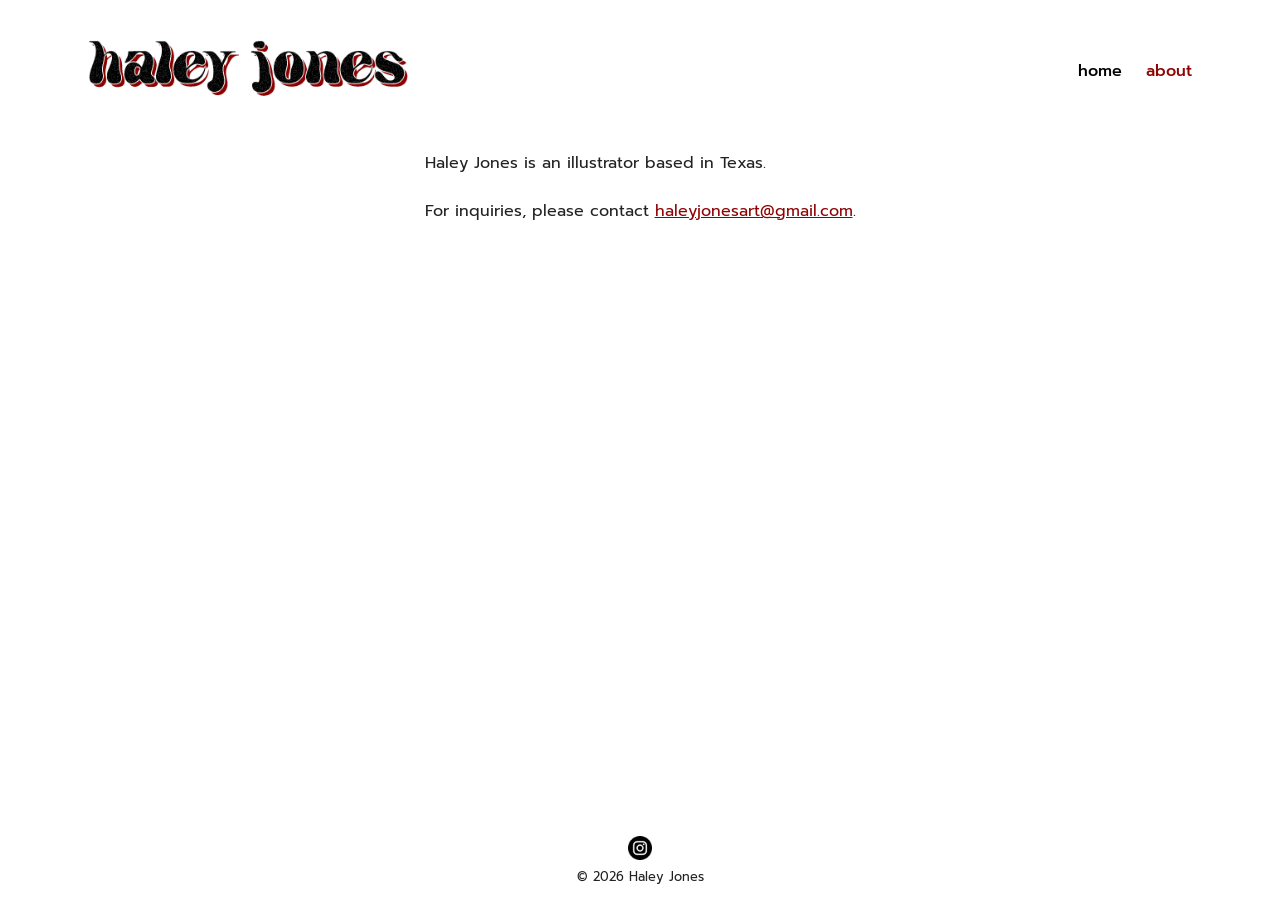
<file: about.html>
<!DOCTYPE html>
<html lang="en">
<head>
    <meta charset="UTF-8">
    <meta name="viewport" content="width=device-width, initial-scale=1.0">
    <meta
    name="description"
    content="Portfolio of Haley Jones featuring colorful illustrations.">
    <meta name="theme-color" content="#ffffff">

    <title>Haley Jones | About</title>
    <link rel="stylesheet" href="styles.css">

    <!-- Favicon created by Magnific - Flaticon -->
    <link rel="icon" href="assets/favicon.png">

    <!-- Google Fonts -->
    <link rel="preconnect" href="https://fonts.googleapis.com">
    <link rel="preconnect" href="https://fonts.gstatic.com" crossorigin>
    <link href="https://fonts.googleapis.com/css2?family=Prompt:ital,wght@0,100;0,200;0,300;0,400;0,500;0,600;0,700;0,800;0,900;1,100;1,200;1,300;1,400;1,500;1,600;1,700;1,800;1,900&display=swap" rel="stylesheet">
</head>

<body>

    <!-- Header -->
    <header class="site-header">
        <div class="header-inner">
            <div class="logo">
                <img src="assets/site_logo.png" alt="Haley Jones logo">
            </div>

        <nav class="nav" aria-label="Primary">
            <a href="index.html" class="home">home</a>
            <a href="about.html" class="active" aria-current="page">about</a>
        </nav>
        </div>
    </header>

    <!-- Main Content -->
    <main class="container">
        <p>Haley Jones is an illustrator based in Texas.</p>
        <br>
        <p>For inquiries, please contact <a href="mailto:haleyjonesart@gmail.com">haleyjonesart@gmail.com</a>.</p>

        <!-- <div class="animation">
            <img src="assets/animation.gif" alt="Animated GIF of sparkles">
        </div> -->
    </main>

    <!-- Footer -->
    <footer class="site-footer">
        <div class="socials">
            <!-- Instagram logo icons created by Freepik - Flaticon -->
            <a href="https://www.instagram.com/templesleeper" target="_blank" rel="noopener noreferrer"><img src="assets/instagram.png" alt="Instagram logo"></a>
        </div>
        <p>&copy; 2026 Haley Jones</p>
    </footer>

</body>
</html>
</file>
<file: styles.css>
/* Reset */
* {
    margin: 0;
    padding: 0;
    box-sizing: border-box;
}

body {
    font-family: "Prompt", sans-serif;
    background: white;
    color: #222;
    min-height: 100vh;
    display: flex;
    flex-direction: column;
}

.site-header {
    width: 100%;
    background: white;
    padding: 2.5rem 0 1.5rem;
}

.header-inner {
    display: flex;
    justify-content: space-between;
    align-items: center;

    max-width: 1200px;
    margin: 0 auto;
    padding: 0 3rem;
}

.logo img {
    width: 320px;
    height: auto;
    max-width: 100%;
}

.nav {
    display: flex;
    gap: 1.5rem;
}

.nav a {
    margin: 0;
    text-decoration: none;
    color: black;
    font-weight: 500;
    transition: color .2s;
}

.nav a:hover,
.nav a.active {
    color: #8E0303;
}

/* Main Container */
.container {
    max-width: 1200px;
    margin: 1.5rem auto;
    padding: 0 1rem;
}

.container a {
    color: #8E0303;
}

/* Masonry Grid */
.masonry {
    column-count: 3;
    column-gap: 1rem;
}
x
img {
    user-select: none;
    -webkit-user-drag: none;
}

/* Tablet */
@media (max-width: 900px) {
    .masonry {
        column-count: 2;
    }
}

.item {
    break-inside: avoid;
    margin-bottom: 1rem;
    border-radius: 10px;
    overflow: hidden;
}

.item img {
    width: 100%;
    display: block;
    border-radius: 10px;
}

/* Mobile */
@media (max-width: 600px) {

    .header-inner {
        flex-direction: column;
    }

    .logo {
        margin-bottom: 1rem;
    }

    .nav {
        display: flex;
        justify-content: center;
        gap: 2rem;
    }

    .nav a {
        margin: 0;
    }

    .masonry {
        column-count: 1;
    }
}

/* Footer */
.site-footer {
    margin-top: 3rem;
    padding: 0.9rem;
    text-align: center;
    background: white;
}

.socials a {
    margin: 0 0.5rem;
    display: inline-block;
}

.socials img {
    width: 24px;
    height: 24px;
    transition: opacity 0.2s;
}

.socials img:hover {
    opacity: 0.7;
}

.site-footer {
    margin-top: auto;
}

.site-footer p {
    font-size: 0.8rem;
}
</file>
